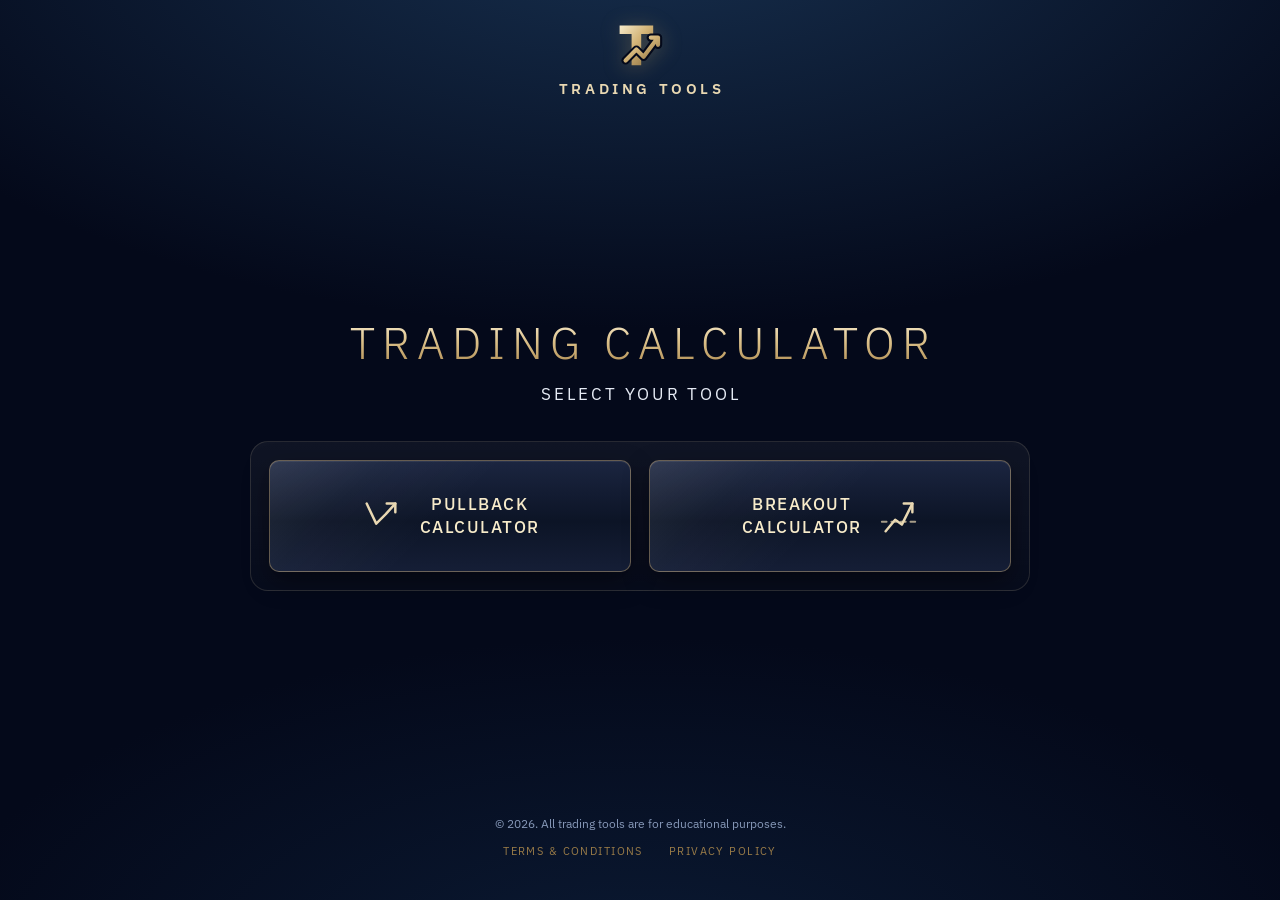
<file: index.html>
<!DOCTYPE html>
<html lang="en">
<head>
  <meta charset="utf-8">
  <meta name="viewport" content="width=device-width, initial-scale=1, viewport-fit=cover">
  <meta name="color-scheme" content="dark">
  <meta name="description" content="Trading calculators: pullback entries and breakout levels.">
  <title>Trading Calculator</title>
  <link rel="preconnect" href="https://fonts.gstatic.com" crossorigin>
  <link rel="stylesheet" href="https://fonts.googleapis.com/css2?family=IBM+Plex+Mono:wght@400;500;600&family=IBM+Plex+Sans:wght@300;400;500;600&display=swap">
  <link rel="stylesheet" href="css/style.css">
  <script src="js/nav.js" defer></script>
</head>
<body class="home">

<div class="backdrop" aria-hidden="true">
  <!-- Presentation attributes, not just CSS: a polyline defaults to fill:black,
       so a missing or stale stylesheet would otherwise paint the page black. -->
  <svg viewBox="0 0 1024 576" preserveAspectRatio="xMidYMid slice" height="0"
       fill="none" stroke="#C9A961" stroke-width="2" stroke-linejoin="round" opacity="0.06">
    <polyline points="-40,520 130,250 215,360 355,140 450,255 600,40"/>
    <polyline points="430,576 610,300 700,415 840,170 930,280 1070,80"/>
    <polyline points="-60,300 60,150 150,250 250,70"/>
  </svg>
</div>

<div class="home-wrap">

  <header class="brand">
    <svg class="brand-mark" viewBox="0 0 96 80" width="58" height="48" role="img" aria-label="Trading Tools">
      <defs>
        <linearGradient id="goldMark" x1="0" y1="0" x2="1" y2="1">
          <stop offset="0" stop-color="#F7EBCA"/>
          <stop offset="0.45" stop-color="#D3B478"/>
          <stop offset="1" stop-color="#8C6F3E"/>
        </linearGradient>
      </defs>
      <path d="M14 6 H70 V20 H50 V72 H34 V20 H14 Z" fill="url(#goldMark)"/>
      <!-- the arrow is knocked out of the T first, so the monogram stays legible -->
      <g fill="none" stroke-linecap="round" stroke-linejoin="round">
        <path d="M24 64 L42 46 L54 58 L78 26 M66 26 H78 V38"
              stroke="#04091A" stroke-width="14"/>
        <path d="M24 64 L42 46 L54 58 L78 26 M66 26 H78 V38"
              stroke="url(#goldMark)" stroke-width="7"/>
      </g>
    </svg>
    <p class="brand-name">Trading Tools</p>
  </header>

  <main class="home-main">
    <h1 class="home-title">Trading Calculator</h1>
    <p class="home-sub">Select your tool</p>

    <nav class="tool-panel">
      <button class="tool-btn" type="button" data-href="pullback.html">
        <span class="tool-icon">
          <svg viewBox="0 0 44 44" width="42" height="42" fill="none" stroke="currentColor" stroke-width="2.6" stroke-linecap="round" stroke-linejoin="round" aria-hidden="true">
            <path d="M7 9 L17 30 L27 20 L37 9"/>
            <path d="M28 9 H37 V18"/>
          </svg>
        </span>
        <span class="tool-name"><span>Pullback</span> <span>Calculator</span></span>
      </button>

      <button class="tool-btn" type="button" data-href="breakout.html">
        <span class="tool-name"><span>Breakout</span> <span>Calculator</span></span>
        <span class="tool-icon">
          <svg viewBox="0 0 44 44" width="42" height="42" fill="none" stroke="currentColor" stroke-width="2.6" stroke-linecap="round" stroke-linejoin="round" aria-hidden="true">
            <path class="icon-dash" d="M4 28 H40"/>
            <path d="M8 38 L18 26 L25 31 L36 9"/>
            <path d="M27 9 H36 V18"/>
          </svg>
        </span>
      </button>
    </nav>
  </main>

  <footer class="home-foot">
    <p class="foot-note">&copy; 2026. All trading tools are for educational purposes.</p>
    <p class="foot-links"><span>Terms &amp; Conditions</span><span>Privacy Policy</span></p>
  </footer>

</div>
</body>
</html>
</file>
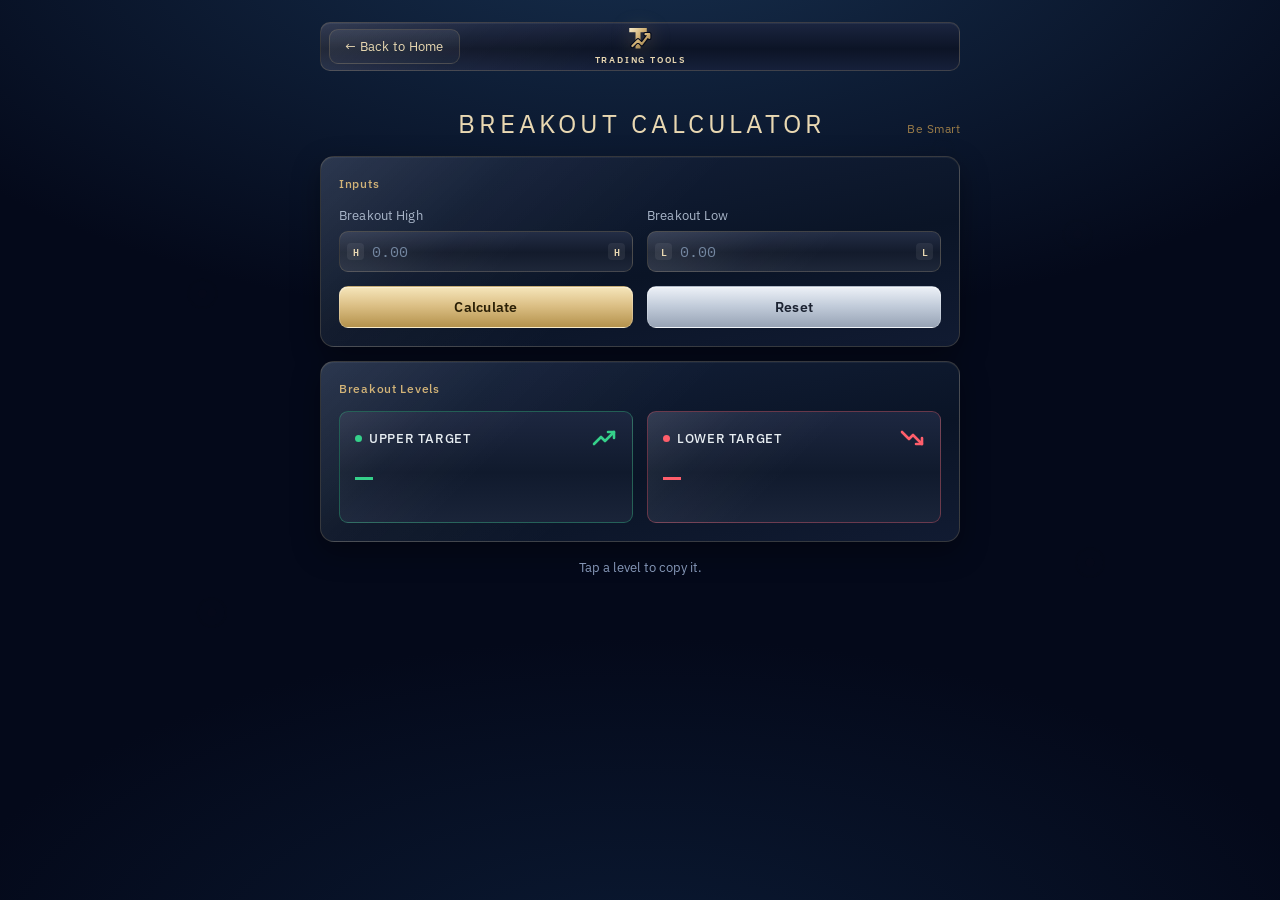
<file: breakout.html>
<!DOCTYPE html>
<html lang="en">
<head>
  <meta charset="utf-8">
  <meta name="viewport" content="width=device-width, initial-scale=1, viewport-fit=cover">
  <meta name="color-scheme" content="dark">
  <meta name="description" content="Breakout calculator: upper and lower breakout targets from a high and a low.">
  <title>Breakout Calculator</title>
  <link rel="preconnect" href="https://fonts.gstatic.com" crossorigin>
  <link rel="stylesheet" href="https://fonts.googleapis.com/css2?family=IBM+Plex+Mono:wght@400;500;600&family=IBM+Plex+Sans:wght@300;400;500;600&display=swap">
  <link rel="stylesheet" href="css/style.css">
  <script src="js/nav.js" defer></script>
  <script src="js/breakout.js" defer></script>
</head>
<body>

<div class="backdrop" aria-hidden="true">
  <svg viewBox="0 0 1024 576" preserveAspectRatio="xMidYMid slice" height="0"
       fill="none" stroke="#C9A961" stroke-width="2" stroke-linejoin="round" opacity="0.06">
    <polyline points="-40,470 120,250 210,350 340,150 430,260 590,60"/>
    <polyline points="450,576 610,320 700,430 840,190 930,300 1070,100"/>
    <polyline points="-60,300 60,150 150,250 250,70"/>
    <circle cx="232" cy="188" r="9"/>
    <circle class="node-dot" cx="232" cy="188" r="3"/>
    <circle cx="792" cy="150" r="9"/>
    <circle class="node-dot" cx="792" cy="150" r="3"/>
    <circle cx="238" cy="392" r="9"/>
    <circle class="node-dot" cx="238" cy="392" r="3"/>
    <circle cx="800" cy="360" r="9"/>
    <circle class="node-dot" cx="800" cy="360" r="3"/>
    <circle cx="706" cy="96" r="7"/>
    <circle class="node-dot" cx="706" cy="96" r="2.5"/>
  </svg>
</div>

<div class="wrap">

  <div class="topbar">
    <button class="backlink" type="button" data-href="index.html">&larr; Back to Home</button>

    <div class="brand">
      <svg class="brand-mark" viewBox="0 0 96 80" width="30" height="25" role="img" aria-label="Trading Tools">
        <defs>
          <linearGradient id="goldMark" x1="0" y1="0" x2="1" y2="1">
            <stop offset="0" stop-color="#F7EBCA"/>
            <stop offset="0.45" stop-color="#D3B478"/>
            <stop offset="1" stop-color="#8C6F3E"/>
          </linearGradient>
        </defs>
        <path d="M14 6 H70 V20 H50 V72 H34 V20 H14 Z" fill="url(#goldMark)"/>
        <g fill="none" stroke-linecap="round" stroke-linejoin="round">
          <path d="M24 64 L42 46 L54 58 L78 26 M66 26 H78 V38" stroke="#04091A" stroke-width="14"/>
          <path d="M24 64 L42 46 L54 58 L78 26 M66 26 H78 V38" stroke="url(#goldMark)" stroke-width="7"/>
        </g>
      </svg>
      <p class="brand-name">Trading Tools</p>
    </div>
  </div>

  <div class="title-row">
    <h1 class="page-title">Breakout Calculator</h1>
    <p class="tagline">Be Smart</p>
  </div>

  <section class="card">
    <h2 class="card-title">Inputs</h2>

    <div class="field-row">
      <div class="field">
        <label for="high">Breakout High</label>
        <div class="field-input" data-badge="H">
          <input id="high" type="text" inputmode="decimal" autocomplete="off" spellcheck="false" placeholder="0.00">
        </div>
      </div>
      <div class="field">
        <label for="low">Breakout Low</label>
        <div class="field-input" data-badge="L">
          <input id="low" type="text" inputmode="decimal" autocomplete="off" spellcheck="false" placeholder="0.00">
        </div>
      </div>
    </div>

    <div class="actions">
      <button class="action btn-primary" type="button" id="calc">Calculate</button>
      <button class="action btn-secondary" type="button" id="reset">Reset</button>
    </div>

    <p class="notice" id="notice" hidden></p>
  </section>

  <section class="card">
    <h2 class="card-title">Breakout Levels</h2>

    <div class="results">
      <button class="level level-buy" type="button" id="upperTile">
        <span class="level-head">
          <span class="level-label"><span class="dot"></span>Upper Target</span>
          <svg class="level-icon" viewBox="0 0 26 24" width="26" height="24" aria-hidden="true"
               fill="none" stroke="currentColor" stroke-width="2.6" stroke-linecap="round" stroke-linejoin="round">
            <path d="M3 18 L10 11 L14 15 L23 6"/>
            <path d="M17 6 H23 V12"/>
          </svg>
        </span>
        <div class="level-value" id="upperValue">&mdash;</div>
        <div class="level-note" id="upperNote"></div>
      </button>

      <button class="level level-sell" type="button" id="lowerTile">
        <span class="level-head">
          <span class="level-label"><span class="dot"></span>Lower Target</span>
          <svg class="level-icon" viewBox="0 0 26 24" width="26" height="24" aria-hidden="true"
               fill="none" stroke="currentColor" stroke-width="2.6" stroke-linecap="round" stroke-linejoin="round">
            <path d="M3 6 L10 13 L14 9 L23 18"/>
            <path d="M17 18 H23 V12"/>
          </svg>
        </span>
        <div class="level-value" id="lowerValue">&mdash;</div>
        <div class="level-note" id="lowerNote"></div>
      </button>
    </div>
  </section>

  <footer>Tap a level to copy it.</footer>

</div>
</body>
</html>
</file>
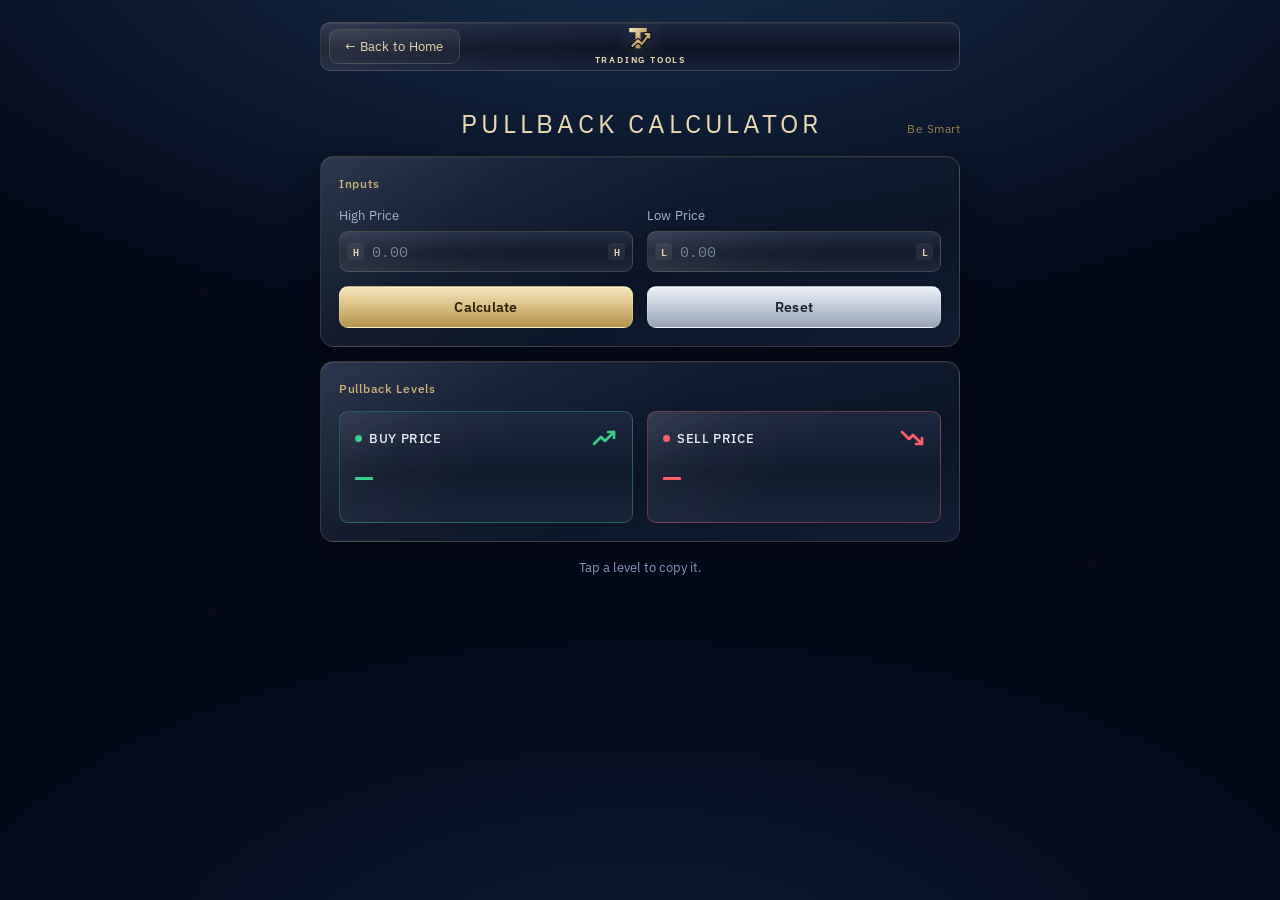
<file: pullback.html>
<!DOCTYPE html>
<html lang="en">
<head>
  <meta charset="utf-8">
  <meta name="viewport" content="width=device-width, initial-scale=1, viewport-fit=cover">
  <meta name="color-scheme" content="dark">
  <meta name="description" content="Pullback calculator: BUY and SELL levels from a high and a low.">
  <title>Pullback Calculator</title>
  <link rel="preconnect" href="https://fonts.gstatic.com" crossorigin>
  <link rel="stylesheet" href="https://fonts.googleapis.com/css2?family=IBM+Plex+Mono:wght@400;500;600&family=IBM+Plex+Sans:wght@300;400;500;600&display=swap">
  <link rel="stylesheet" href="css/style.css">
  <script src="js/nav.js" defer></script>
  <script src="js/pullback.js" defer></script>
</head>
<body>

<div class="backdrop" aria-hidden="true">
  <svg viewBox="0 0 1024 576" preserveAspectRatio="xMidYMid slice" height="0"
       fill="none" stroke="#C9A961" stroke-width="2" stroke-linejoin="round" opacity="0.06">
    <polyline points="-40,470 120,250 210,350 340,150 430,260 590,60"/>
    <polyline points="450,576 610,320 700,430 840,190 930,300 1070,100"/>
    <polyline points="-60,300 60,150 150,250 250,70"/>
    <circle cx="232" cy="188" r="9"/>
    <circle class="node-dot" cx="232" cy="188" r="3"/>
    <circle cx="792" cy="150" r="9"/>
    <circle class="node-dot" cx="792" cy="150" r="3"/>
    <circle cx="238" cy="392" r="9"/>
    <circle class="node-dot" cx="238" cy="392" r="3"/>
    <circle cx="800" cy="360" r="9"/>
    <circle class="node-dot" cx="800" cy="360" r="3"/>
    <circle cx="706" cy="96" r="7"/>
    <circle class="node-dot" cx="706" cy="96" r="2.5"/>
  </svg>
</div>

<div class="wrap">

  <div class="topbar">
    <button class="backlink" type="button" data-href="index.html">&larr; Back to Home</button>

    <div class="brand">
      <svg class="brand-mark" viewBox="0 0 96 80" width="30" height="25" role="img" aria-label="Trading Tools">
        <defs>
          <linearGradient id="goldMark" x1="0" y1="0" x2="1" y2="1">
            <stop offset="0" stop-color="#F7EBCA"/>
            <stop offset="0.45" stop-color="#D3B478"/>
            <stop offset="1" stop-color="#8C6F3E"/>
          </linearGradient>
        </defs>
        <path d="M14 6 H70 V20 H50 V72 H34 V20 H14 Z" fill="url(#goldMark)"/>
        <g fill="none" stroke-linecap="round" stroke-linejoin="round">
          <path d="M24 64 L42 46 L54 58 L78 26 M66 26 H78 V38" stroke="#04091A" stroke-width="14"/>
          <path d="M24 64 L42 46 L54 58 L78 26 M66 26 H78 V38" stroke="url(#goldMark)" stroke-width="7"/>
        </g>
      </svg>
      <p class="brand-name">Trading Tools</p>
    </div>
  </div>

  <div class="title-row">
    <h1 class="page-title">Pullback Calculator</h1>
    <p class="tagline">Be Smart</p>
  </div>

  <section class="card">
    <h2 class="card-title">Inputs</h2>

    <div class="field-row">
      <div class="field">
        <label for="high">High Price</label>
        <div class="field-input" data-badge="H">
          <input id="high" type="text" inputmode="decimal" autocomplete="off" spellcheck="false" placeholder="0.00">
        </div>
      </div>
      <div class="field">
        <label for="low">Low Price</label>
        <div class="field-input" data-badge="L">
          <input id="low" type="text" inputmode="decimal" autocomplete="off" spellcheck="false" placeholder="0.00">
        </div>
      </div>
    </div>

    <div class="actions">
      <button class="action btn-primary" type="button" id="calc">Calculate</button>
      <button class="action btn-secondary" type="button" id="reset">Reset</button>
    </div>

    <p class="notice" id="notice" hidden></p>
  </section>

  <section class="card">
    <h2 class="card-title">Pullback Levels</h2>

    <div class="results">
      <button class="level level-buy" type="button" id="buyTile">
        <span class="level-head">
          <span class="level-label"><span class="dot"></span>Buy Price</span>
          <svg class="level-icon" viewBox="0 0 26 24" width="26" height="24" aria-hidden="true"
               fill="none" stroke="currentColor" stroke-width="2.6" stroke-linecap="round" stroke-linejoin="round">
            <path d="M3 18 L10 11 L14 15 L23 6"/>
            <path d="M17 6 H23 V12"/>
          </svg>
        </span>
        <div class="level-value" id="buyValue">&mdash;</div>
        <div class="level-note" id="buyNote"></div>
      </button>

      <button class="level level-sell" type="button" id="sellTile">
        <span class="level-head">
          <span class="level-label"><span class="dot"></span>Sell Price</span>
          <svg class="level-icon" viewBox="0 0 26 24" width="26" height="24" aria-hidden="true"
               fill="none" stroke="currentColor" stroke-width="2.6" stroke-linecap="round" stroke-linejoin="round">
            <path d="M3 6 L10 13 L14 9 L23 18"/>
            <path d="M17 18 H23 V12"/>
          </svg>
        </span>
        <div class="level-value" id="sellValue">&mdash;</div>
        <div class="level-note" id="sellNote"></div>
      </button>
    </div>
  </section>

  <footer>Tap a level to copy it.</footer>

</div>
</body>
</html>
</file>
<file: css/style.css>
/* ===========================================================
   Trading Tools — navy + gold theme
   -----------------------------------------------------------
    1. Tokens              6. Cards + fields
    2. Base + backdrop     7. Buttons
    3. Brand + top bar     8. Notice
    4. Home                9. Level tiles
    5. Page title         10. Footer, responsive, motion
   =========================================================== */

/* ---------- 1. tokens ---------- */

:root {
  /* navy field */
  --navy-900: #04091A;
  --navy-700: #0B1A33;
  --navy-600: #17304F;
  --navy-text: #8698B8;

  /* gold */
  --gold-100: #F7EBCA;
  --gold-200: #E9D8B2;
  --gold-300: #D3B478;
  --gold-500: #C9A961;
  --gold-700: #9A7C48;
  --gold-line:      rgba(211, 180, 120, 0.42);
  --gold-line-soft: rgba(211, 180, 120, 0.20);

  /* text */
  --text:  #E8EEF2;
  --muted: #A9B6C9;
  --faint: #7386A0;

  /* buy / sell tones */
  --buy:       #35D08A;
  --buy-line:  rgba(53, 208, 138, 0.34);
  --sell:      #FF5E6B;
  --sell-soft: rgba(255, 94, 107, 0.10);
  --sell-line: rgba(255, 94, 107, 0.34);
  --sell-text: #FF98A5;

  /* type */
  --sans: "IBM Plex Sans", "Segoe UI", system-ui, -apple-system, sans-serif;
  --mono: "IBM Plex Mono", ui-monospace, "Cascadia Mono", Consolas, monospace;

  /* metrics */
  --r:    14px;   /* cards           */
  --r-sm: 9px;    /* controls, tiles */
  --gap:  14px;
  --pad:  18px;
  --t:    120ms ease;

  /* the brushed-metal face reused by the bar, cards, inputs and tiles */
  --sheen: linear-gradient(135deg,
             rgba(255, 255, 255, 0.10) 0%,
             rgba(255, 255, 255, 0.03) 24%,
             rgba(255, 255, 255, 0) 50%);
}

.level-buy  { --tone: var(--buy);  --tone-line: var(--buy-line); }
.level-sell { --tone: var(--sell); --tone-line: var(--sell-line); }

/* ---------- 2. base + backdrop ---------- */

* { box-sizing: border-box; }

html { background: var(--navy-900); }

body {
  margin: 0;
  min-height: 100vh;
  padding-inline: 16px;
  padding-block: 22px 40px;
  background-color: var(--navy-900);
  background-image:
    radial-gradient(ellipse 110% 75% at 50% -10%, var(--navy-600) 0%, transparent 62%),
    radial-gradient(ellipse 90% 60% at 50% 108%, var(--navy-700) 0%, transparent 62%);
  background-repeat: no-repeat;
  color: var(--text);
  font-family: var(--sans);
  font-size: 15px;
  line-height: 1.5;
  -webkit-font-smoothing: antialiased;
}

/* Faint chart lines and nodes behind everything. */
.backdrop {
  position: fixed;
  inset: 0;
  z-index: 0;
  overflow: hidden;
  pointer-events: none;
}

.backdrop svg {
  width: 100%;
  height: 100%;
}

.backdrop polyline {
  fill: none;
  stroke: var(--gold-500);
  stroke-width: 2;
  stroke-linejoin: round;
  opacity: 0.06;
}

.backdrop circle {
  fill: none;
  stroke: var(--gold-500);
  stroke-width: 2;
  opacity: 0.10;
}

.backdrop .node-dot {
  fill: var(--gold-500);
  stroke: none;
  opacity: 0.16;
}

.wrap {
  position: relative;
  z-index: 1;
  max-width: 640px;
  margin-inline: auto;
  display: flex;
  flex-direction: column;
  gap: var(--gap);
}

/* ---------- 3. brand + top bar ---------- */

.brand { flex: none; }

.brand-mark {
  display: block;
  width: 58px;
  height: auto;
  margin-inline: auto;
  filter: drop-shadow(0 2px 10px rgba(201, 169, 97, 0.28));
}

.brand-name {
  margin: 8px 0 0;
  font-size: 15px;
  font-weight: 600;
  letter-spacing: 0.24em;
  text-indent: 0.24em;   /* balance the trailing letter-space */
  text-transform: uppercase;
  color: var(--gold-200);
}

/* The calculator pages carry a compact lockup centred inside the bar. */
.topbar {
  position: relative;
  display: flex;
  align-items: center;
  min-height: 46px;
  margin-bottom: 22px;   /* room for the wordmark that hangs below the bar */
  padding: 6px 8px;
  border: 1px solid var(--gold-line-soft);
  border-radius: 10px;
  background:
    var(--sheen),
    linear-gradient(180deg, #1B2540 0%, #0C1426 55%, #16203A 100%);
  box-shadow: inset 0 1px 0 rgba(255, 255, 255, 0.06);
}

.topbar .brand {
  position: absolute;
  left: 50%;
  top: 3px;
  transform: translateX(-50%);
  text-align: center;
  pointer-events: none;
}

.topbar .brand-mark { width: 30px; }

.topbar .brand-name {
  margin-top: 2px;
  font-size: 9px;
  letter-spacing: 0.2em;
  text-indent: 0.2em;
}

.backlink {
  position: relative;
  z-index: 1;
  padding: 8px 15px;
  border: 1px solid var(--gold-line-soft);
  border-radius: var(--r-sm);
  background: linear-gradient(180deg, rgba(255, 255, 255, 0.08), rgba(255, 255, 255, 0.02));
  color: var(--gold-200);
  font-family: var(--sans);
  font-size: 13px;
  letter-spacing: 0.02em;
  text-decoration: none;
  cursor: pointer;
  transition: border-color var(--t), color var(--t), background var(--t);
}

.backlink:hover {
  border-color: var(--gold-300);
  background: linear-gradient(180deg, rgba(255, 255, 255, 0.12), rgba(255, 255, 255, 0.04));
  color: var(--gold-100);
}

.backlink:focus-visible {
  outline: 2px solid var(--gold-300);
  outline-offset: 2px;
}

/* ---------- 4. home ---------- */

.home-wrap {
  position: relative;
  z-index: 1;
  max-width: 780px;
  margin-inline: auto;
  min-height: calc(100vh - 62px);
  display: flex;
  flex-direction: column;
  align-items: center;
  gap: 30px;
  text-align: center;
}

.home-main {
  margin-block: auto;   /* centres the title + tools in the leftover height */
  width: 100%;
}

.home-title {
  margin: 0;
  font-size: clamp(27px, 6.4vw, 44px);
  font-weight: 300;
  letter-spacing: 0.16em;
  text-indent: 0.16em;
  text-transform: uppercase;
  line-height: 1.2;
  color: var(--gold-200);
}

@supports ((-webkit-background-clip: text) or (background-clip: text)) {
  .home-title {
    background: linear-gradient(180deg, #FBF2DA 0%, #DCC18A 45%, #A9854B 100%);
    -webkit-background-clip: text;
    background-clip: text;
    color: transparent;
  }
}

.home-sub {
  margin: 12px 0 0;
  font-size: clamp(13px, 2.6vw, 17px);
  letter-spacing: 0.17em;
  text-indent: 0.17em;
  text-transform: uppercase;
  color: #E6EBF5;
}

.tool-panel {
  margin-top: 34px;
  display: grid;
  grid-template-columns: 1fr 1fr;
  gap: 18px;
  padding: 18px;
  border: 1px solid rgba(233, 216, 178, 0.14);
  border-radius: 18px;
  background: linear-gradient(180deg, rgba(255, 255, 255, 0.05), rgba(255, 255, 255, 0.015));
}

.tool-btn {
  display: flex;
  align-items: center;
  justify-content: center;
  gap: 16px;
  min-height: 112px;
  padding: 20px 18px;
  border: 1px solid var(--gold-line);
  border-radius: 10px;
  background:
    var(--sheen),
    linear-gradient(180deg, #1B2540 0%, #0C1426 55%, #151E36 100%);
  box-shadow:
    inset 0 1px 0 rgba(255, 255, 255, 0.07),
    0 10px 26px rgba(0, 0, 0, 0.45);
  color: var(--gold-100);
  font: inherit;
  cursor: pointer;
  transition: border-color var(--t), box-shadow var(--t), transform var(--t);
}

.tool-btn:hover {
  border-color: var(--gold-300);
  box-shadow:
    inset 0 1px 0 rgba(255, 255, 255, 0.10),
    0 12px 30px rgba(0, 0, 0, 0.5),
    0 0 22px rgba(201, 169, 97, 0.22);
  transform: translateY(-1px);
}

.tool-btn:active { transform: translateY(0); }

.tool-btn:focus-visible {
  outline: 2px solid var(--gold-300);
  outline-offset: 3px;
}

.tool-icon {
  flex: none;
  display: block;
  color: var(--gold-200);
}

.tool-icon svg {
  display: block;
  width: 42px;
  height: 42px;
  fill: none;
  stroke: currentColor;
  stroke-width: 2.6;
  stroke-linecap: round;
  stroke-linejoin: round;
}

.tool-icon .icon-dash {
  stroke-width: 2;
  stroke-dasharray: 5 5;
  opacity: 0.7;
}

.tool-name {
  display: flex;
  flex-direction: column;
  gap: 2px;
  font-size: clamp(14px, 2.4vw, 17px);
  font-weight: 500;
  letter-spacing: 0.09em;
  text-indent: 0.09em;
  text-transform: uppercase;
  line-height: 1.25;
}

.home-foot {
  flex: none;
  margin-top: 8px;
  font-size: 12px;
  color: var(--navy-text);
}

.foot-note { margin: 0; }

.foot-links {
  display: flex;
  justify-content: center;
  gap: 26px;
  margin: 10px 0 0;
  font-size: 11px;
  letter-spacing: 0.13em;
  text-transform: uppercase;
  color: var(--gold-700);
}

/* ---------- 5. page title ---------- */

.title-row {
  position: relative;
  display: flex;
  align-items: baseline;
  justify-content: center;
  margin-bottom: 2px;
}

.page-title {
  margin: 0;
  font-size: clamp(19px, 4.2vw, 26px);
  font-weight: 400;
  letter-spacing: 0.15em;
  text-indent: 0.15em;
  text-transform: uppercase;
  line-height: 1.25;
  text-align: center;
  color: var(--gold-200);
}

.tagline {
  position: absolute;
  right: 0;
  bottom: 2px;
  margin: 0;
  font-size: 12px;
  letter-spacing: 0.04em;
  color: var(--gold-700);
}

/* ---------- 6. cards + fields ---------- */

.card {
  padding: var(--pad);
  border: 1px solid var(--gold-line-soft);
  border-radius: var(--r);
  background:
    var(--sheen),
    linear-gradient(170deg, #14213B 0%, #0A1426 58%, #111B32 100%);
  box-shadow:
    inset 0 1px 0 rgba(255, 255, 255, 0.05),
    0 10px 28px rgba(0, 0, 0, 0.35);
}

.card-title {
  margin: 0 0 13px;
  font-size: 12px;
  font-weight: 500;
  letter-spacing: 0.06em;
  color: var(--gold-300);
}

.field-row {
  display: grid;
  grid-template-columns: 1fr 1fr;
  gap: var(--gap);
}

.field {
  display: flex;
  flex-direction: column;
  gap: 6px;
  min-width: 0;
}

label {
  font-size: 13px;
  letter-spacing: 0.01em;
  color: var(--muted);
}

/* The badge letters at both ends come from data-badge, so the input itself
   stays a plain control with no extra markup inside it. */
.field-input {
  position: relative;
  display: block;
}

.field-input::before,
.field-input::after {
  content: attr(data-badge);
  position: absolute;
  top: 50%;
  width: 17px;
  height: 17px;
  margin-top: -8.5px;
  border-radius: 4px;
  background: rgba(255, 255, 255, 0.07);
  color: var(--gold-200);
  font-family: var(--mono);
  font-size: 9.5px;
  font-weight: 600;
  line-height: 17px;
  text-align: center;
  pointer-events: none;
}

.field-input::before { left: 8px; }
.field-input::after  { right: 8px; }

input[type="text"] {
  width: 100%;
  padding: 10px 32px;
  border: 1px solid var(--gold-line-soft);
  border-radius: var(--r-sm);
  background:
    linear-gradient(135deg, rgba(255, 255, 255, 0.10) 0%, rgba(255, 255, 255, 0.02) 38%, rgba(255, 255, 255, 0) 60%),
    linear-gradient(180deg, #232D45 0%, #131B2C 52%, #1E2739 100%);
  color: var(--text);
  font-family: var(--mono);
  font-size: 15px;
  font-variant-numeric: tabular-nums;
  transition: border-color var(--t);
}

input[type="text"]::placeholder { color: var(--faint); }

input[type="text"]:hover { border-color: var(--gold-line); }

input[type="text"]:focus {
  outline: none;
  border-color: var(--gold-300);
}

input[type="text"]:focus-visible {
  outline: 2px solid rgba(211, 180, 120, 0.35);
  outline-offset: 1px;
}

input.invalid { border-color: var(--sell); }

/* ---------- 7. buttons ---------- */

.actions {
  display: grid;
  grid-template-columns: 1fr 1fr;
  gap: var(--gap);
  margin-top: 14px;
}

button.action {
  padding: 11px 16px;
  border: 1px solid rgba(255, 255, 255, 0.22);
  border-radius: var(--r-sm);
  font-family: var(--sans);
  font-size: 14px;
  font-weight: 600;
  letter-spacing: 0.02em;
  cursor: pointer;
  box-shadow: inset 0 1px 0 rgba(255, 255, 255, 0.35);
  transition: filter var(--t), transform var(--t);
}

button.action:hover { filter: brightness(1.07); }

button.action:active { transform: translateY(1px); }

.btn-primary {
  background: linear-gradient(180deg, #F6E6BB 0%, #DCC086 46%, #B4924C 100%);
  color: #2A1F06;
}

.btn-secondary {
  background: linear-gradient(180deg, #EDF1F7 0%, #C3CDDB 46%, #97A3B5 100%);
  color: #1B2231;
}

button:focus-visible {
  outline: 2px solid var(--gold-300);
  outline-offset: 2px;
}

/* ---------- 8. notice ---------- */

.notice {
  display: flex;
  align-items: flex-start;
  gap: 8px;
  margin: var(--gap) 0 0;
  padding: 9px 12px;
  border: 1px solid var(--sell-line);
  border-radius: var(--r-sm);
  background: var(--sell-soft);
  color: var(--sell-text);
  font-size: 13px;
}

/* display:flex above would otherwise beat the browser's [hidden] rule. */
.notice[hidden] { display: none; }

.notice::before {
  content: "!";
  flex: none;
  width: 16px;
  height: 16px;
  margin-top: 2px;
  border-radius: 50%;
  background: var(--sell);
  color: #2A0A0E;
  font-family: var(--mono);
  font-size: 11px;
  font-weight: 600;
  line-height: 16px;
  text-align: center;
}

/* ---------- 9. level tiles ---------- */

.results {
  display: grid;
  grid-template-columns: 1fr 1fr;
  gap: var(--gap);
}

.level {
  display: block;
  width: 100%;
  padding: 14px 15px 12px;
  border: 1px solid var(--tone-line);
  border-radius: var(--r-sm);
  background:
    var(--sheen),
    linear-gradient(180deg, #1D2740 0%, #101A2D 55%, #1A2439 100%);
  text-align: left;
  font: inherit;
  color: inherit;
  cursor: pointer;
  transition: border-color var(--t), transform var(--t);
}

.level:hover {
  border-color: var(--tone);
  transform: translateY(-1px);
}

.level:active { transform: translateY(0); }

.level:focus-visible {
  outline: 2px solid var(--tone);
  outline-offset: 2px;
}

.level-head {
  display: flex;
  align-items: center;
  justify-content: space-between;
  gap: 10px;
}

.level-label {
  display: flex;
  align-items: center;
  gap: 7px;
  font-size: 12.5px;
  font-weight: 500;
  letter-spacing: 0.05em;
  text-transform: uppercase;
  color: var(--text);
}

.dot {
  width: 7px;
  height: 7px;
  border-radius: 50%;
  background: var(--tone);
  flex: none;
}

.level-icon {
  flex: none;
  display: block;
  width: 26px;
  height: 24px;
  fill: none;
  stroke: var(--tone);
  stroke-width: 2.6;
  stroke-linecap: round;
  stroke-linejoin: round;
}

.level-value {
  margin-top: 10px;
  font-family: var(--mono);
  font-size: clamp(24px, 6vw, 30px);
  font-weight: 500;
  line-height: 1.1;
  letter-spacing: -0.01em;
  font-variant-numeric: tabular-nums;
  color: var(--tone);
}

.level-note {
  min-height: 1.4em;
  margin-top: 2px;
  font-family: var(--mono);
  font-size: 11px;
  color: var(--gold-300);
}

/* ---------- 10. footer, responsive, motion ---------- */

footer {
  margin-top: 2px;
  font-size: 12.5px;
  color: var(--navy-text);
  text-align: center;
}

@media (max-width: 620px) {
  .field-row,
  .results,
  .actions,
  .tool-panel { grid-template-columns: 1fr; }

  /* stack the bar so the centred lockup cannot collide with the button */
  .topbar {
    flex-direction: column;
    align-items: stretch;
    gap: 10px;
    margin-bottom: var(--gap);
    padding: 10px;
  }

  .topbar .brand {
    position: static;
    transform: none;
  }

  .title-row {
    flex-direction: column;
    align-items: center;
  }

  .tagline {
    position: static;
    text-align: center;
  }
}

@media (prefers-reduced-motion: reduce) {
  * { transition: none !important; }
}
</file>
